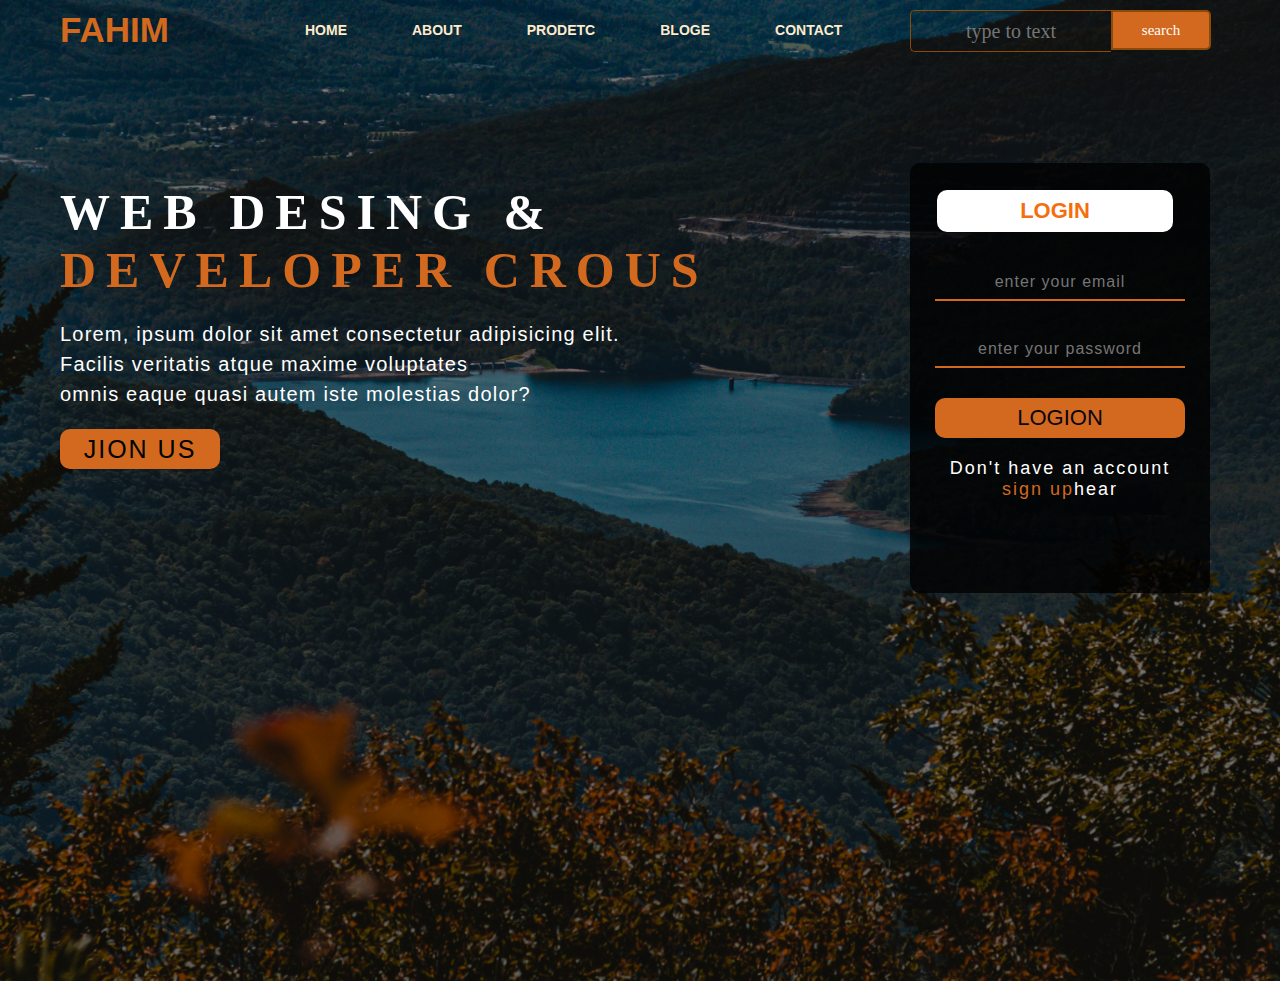
<file: index.html>
<!DOCTYPE html>
<html lang="en">
<head>
    <meta charset="UTF-8">
    <meta name="viewport" content="width=device-width, initial-scale=1.0">
    <title>Document</title>
    <link rel="stylesheet" href="style.css">


</head>




<body>

    <div class="main">

        <div class="navber">

             <div class="icon">
               <h2 class="logo">FAHIM</h2>

             </div>
             <div class="manu">
                <ul>
                   <li><a href="#">HOME</a></li>
                   <li><a href="#">ABOUT</a></li>
                   <li><a href="#">PRODETC</a></li>
                   <li><a href="#">BLOGE</a></li>
                   <li><a href="#">CONTACT</a></li>
                </ul>

              </div>

              <div class="search">
                <input class="srch" type="text" name="srch" placeholder="type to text">
                <a href="#"><button class="button">search</button></a>

              </div>
                
             
        </div>
        <div class="content">
          <h1 class="title">WEB DESING & <br> <span class="span">DEVELOPER CROUS</span></h1>
          <p class="par">Lorem, ipsum dolor sit amet consectetur adipisicing elit.<br>
             Facilis veritatis atque maxime voluptates<br>
              omnis eaque quasi autem iste molestias dolor?</p>

            <button class="but"><a href="https://www.facebook.com/fahimmur.rohoman">JION US</a></button>
            <div class="form">
                <h1>LOGIN</h1>
                <input type="text" name="email" placeholder="enter your email">
                <input type="password" name="password" placeholder="enter your password">
            <button class="but2"><a href="#">LOGION</a></button>
                
                <P class="link">Don't have an account <br><a class="suin" href="#">sign up</a>hear</P>
                
            </div>
        </div>
    </div>
    
</body>





</html>
</file>
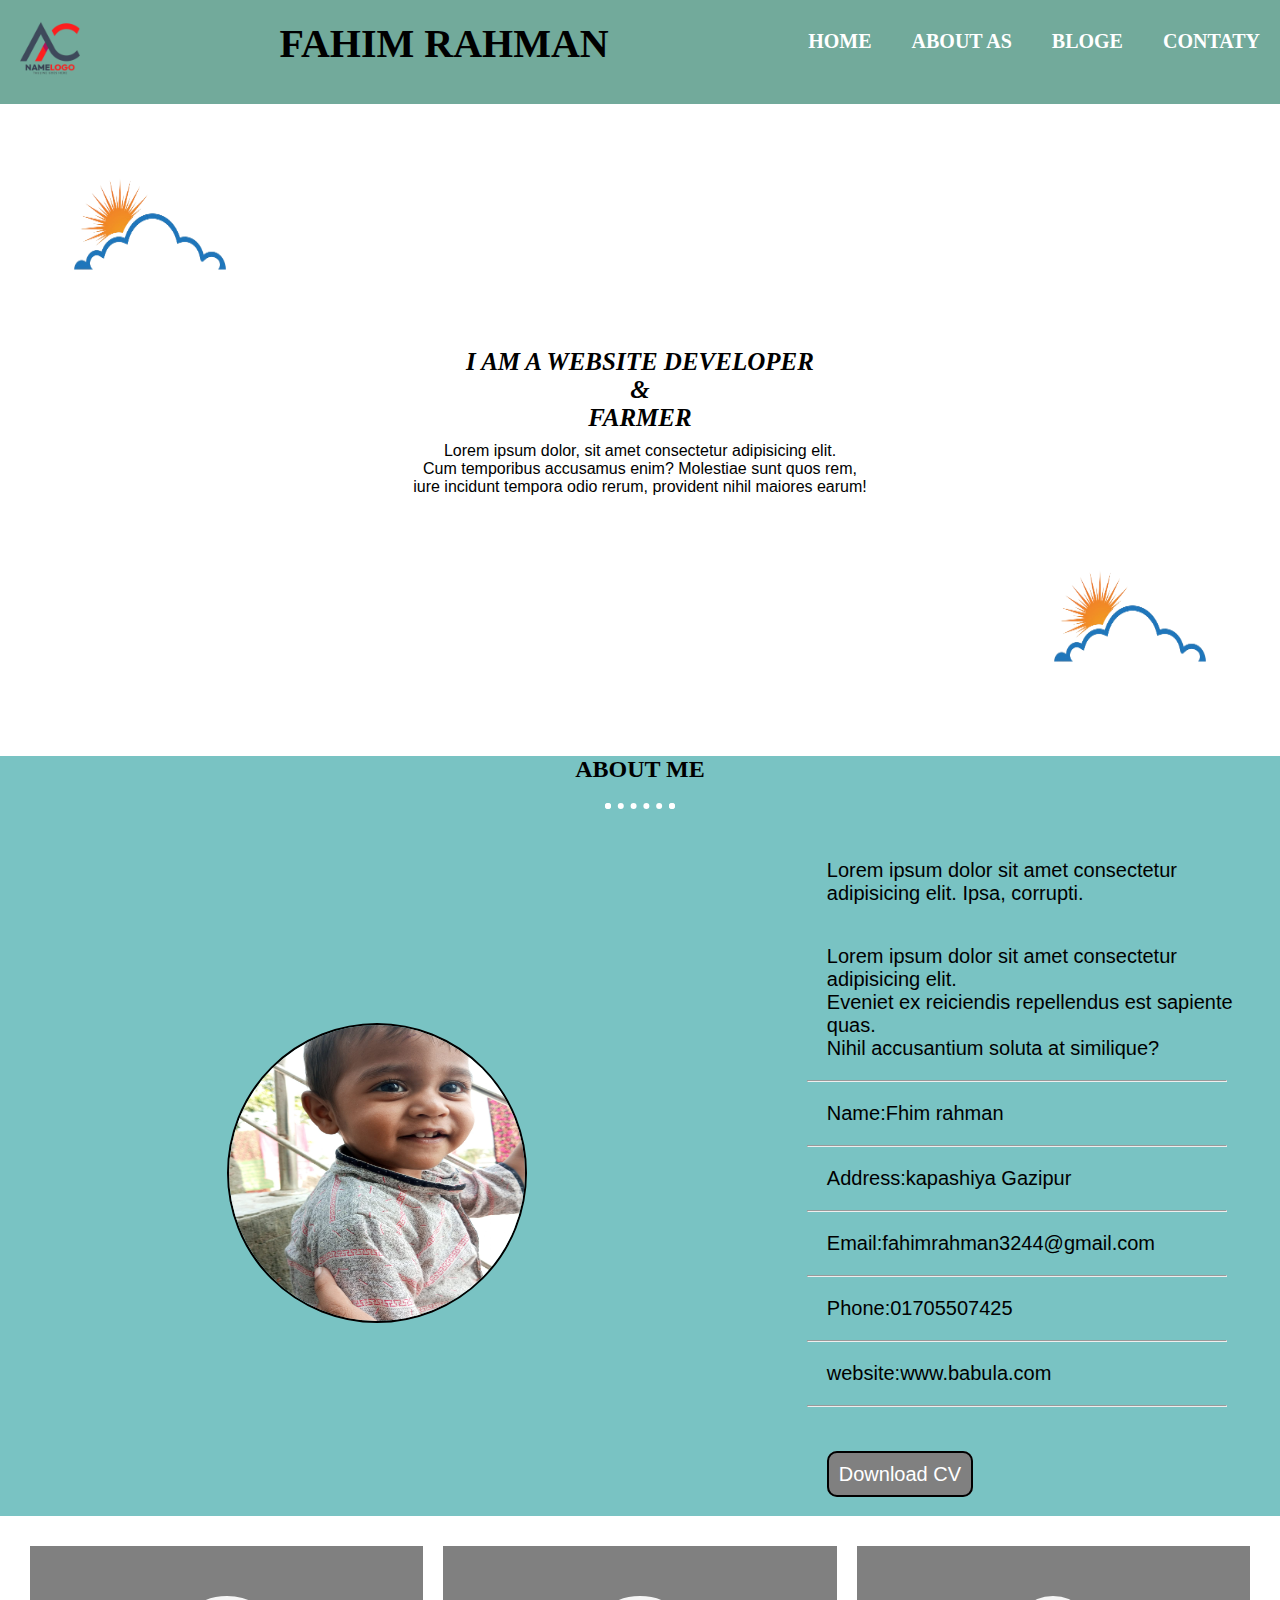
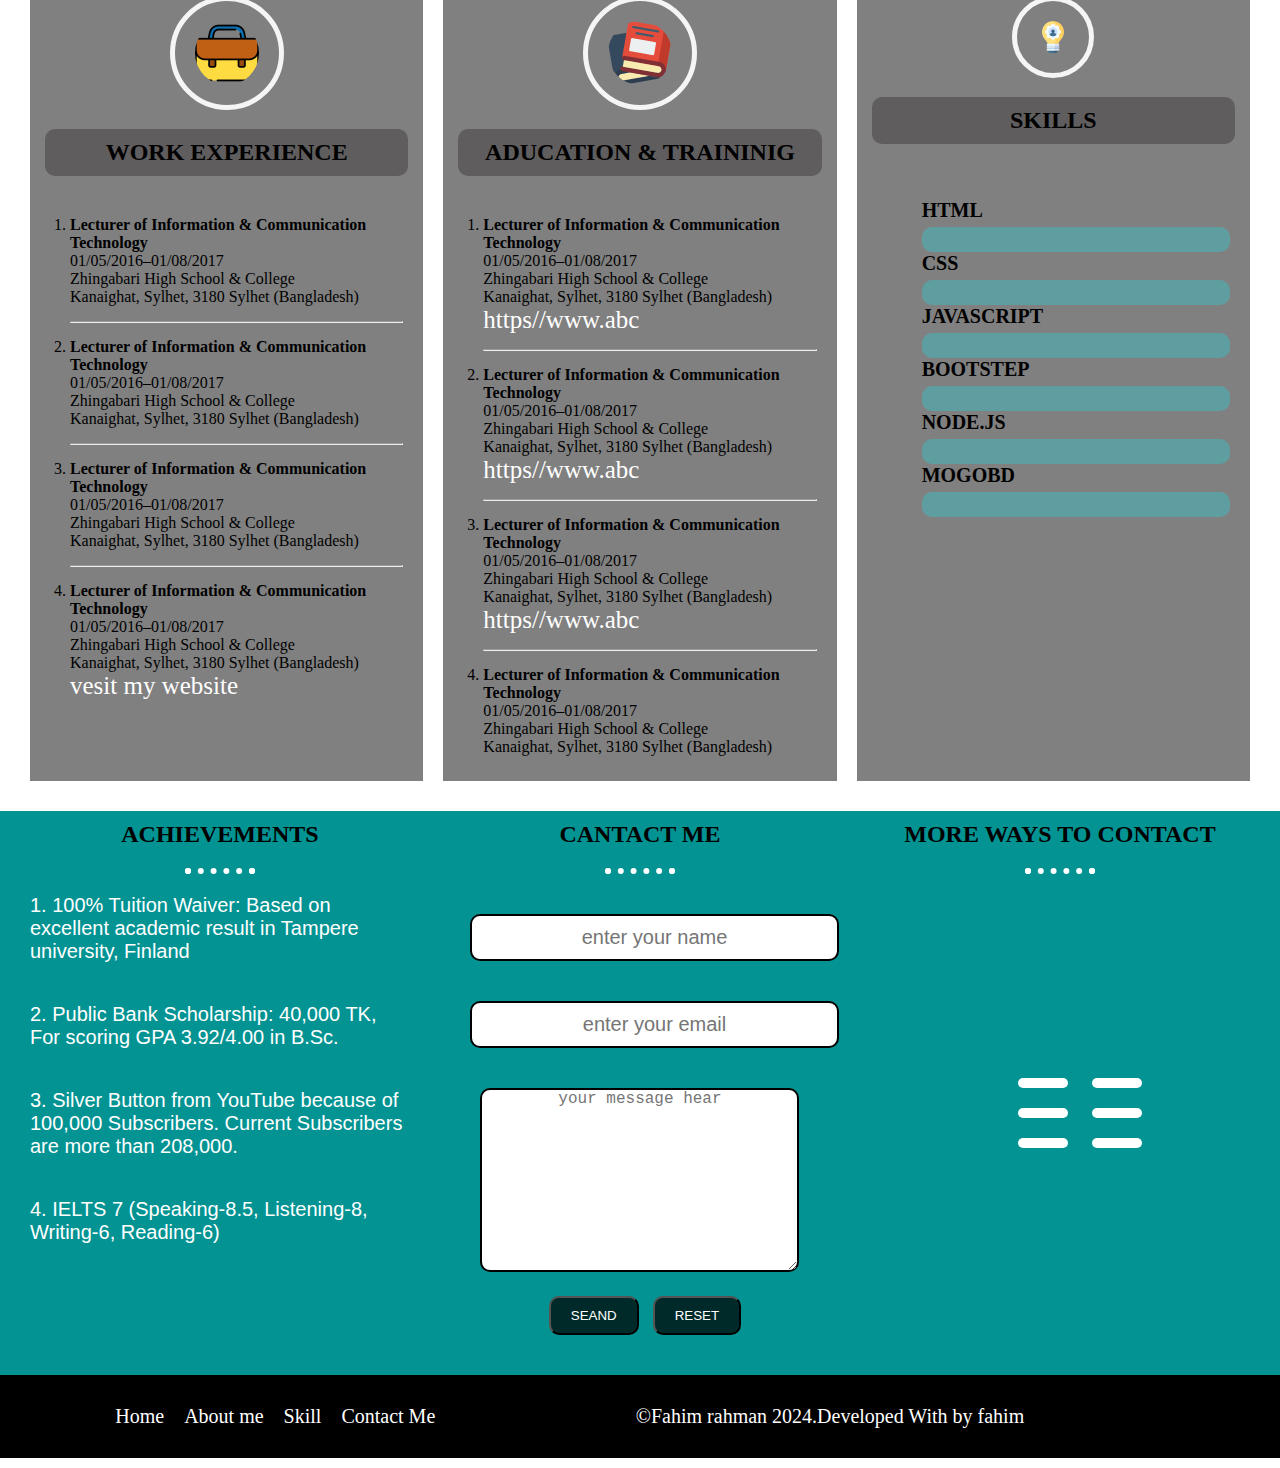
<file: practice css web porject 2/index.html>
<!DOCTYPE html>
<html lang="en">
<head>
    <meta charset="UTF-8">
    <meta name="viewport" content="width=device-width, initial-scale=1.0">
    <title>web desing</title>
     <!--css mobile link-->
    <link rel="stylesheet" href="style.css">
    <!--css desktop link-->
    <link rel="stylesheet" href="desktop.css" media=" screen and (min-width: 992px)">
    <!--icon link-->
    <link rel="stylesheet" href="https://cdnjs.cloudflare.com/ajax/libs/font-awesome/6.6.0/css/all.min.css" integrity="sha512-Kc323vGBEqzTmouAECnVceyQqyqdsSiqLQISBL29aUW4U/M7pSPA/gEUZQqv1cwx4OnYxTxve5UMg5GT6L4JJg==" crossorigin="anonymous" referrerpolicy="no-referrer" />


</head>

<body>

<!--navber section staer-->
    <nav class="navber">
        <div class="logo" class="col-2">
            <img src="image/logo.png" alt="logo">
        </div>
        <div class="head-title" class="col-4">
            <h1>FAHIM RAHMAN</h1>
        </div>
        <div class="manuber" class="col-6">
            <a href="#">HOME</a>
            <a href="#">ABOUT AS</a>
            <a href="#">BLOGE</a>
            <a href="#">CONTATY</a>
        </div>
    </nav>
<!--navber section end-->

<!--profail scetion start-->
    <div class="pro-sec">
        <img class="ani-img" src="image/animation.png" alt="animation">
        <div>
            <h2>I AM A WEBSITE DEVELOPER<br>&<br>FARMER</h2>
            <p>Lorem ipsum dolor, sit amet consectetur adipisicing elit.<br>
                 Cum temporibus accusamus enim? Molestiae sunt quos rem,<br>
                  iure incidunt tempora odio rerum, provident nihil maiores earum!</p>
        </div>
        <img  class="ani-img" src="image/animation.png" alt="animation" align="right" >
    </div>
    <!--profail scetion end-->

    <!--about me section start-->
     
      <div class="about-section" id="about-me-id">

        <div class="about-head">
            <h2>ABOUT ME</h2>
            <hr class="hr">
        </div>
        <div class="about-main">
            <div class="main-left">
              <img src="image/talha.jpg" alt="image">
            </div>
            <div class="main-right">
                <p>Lorem ipsum dolor sit amet consectetur <br>
                    adipisicing elit. Ipsa, corrupti.</p>
                <p>Lorem ipsum dolor sit amet consectetur adipisicing elit.<br>
                 Eveniet ex reiciendis repellendus est sapiente quas.<br>
                  Nihil accusantium soluta at similique?</p>
                  <hr class="main-hr">
                  
                  <p>Name:Fhim rahman</p>
                  <hr class="main-hr">
                  <P>Address:kapashiya Gazipur</P>
                  <hr class="main-hr">
                  <p>Email:fahimrahman3244@gmail.com</p>
                  <hr class="main-hr">
                  <p>Phone:01705507425</p>
                  <hr class="main-hr">
                  <p>website:www.babula.com</p>
                  <hr class="main-hr">
                  <br>
                  <br>
                  <p><a href="#">Download CV</a></p> 
            </div>
            
        </div>  

      </div>
    <!--about me section end-->  
    
<!--professional experience section start here-->
    <div class="pro-exp" id="skills">

        <div class="work-exp" class="col-4">
            <div class="work-icon">
                <img src="image/work.png" alt="wark icon">
            </div>
            <div class="card-title">
                <h2>WORK EXPERIENCE</h2>
            </div>
            <div class="card-dese">
                <ol>
                    <li><strong>Lecturer of Information & Communication Technology</strong><br>
                        01/05/2016–01/08/2017 <br>
                        Zhingabari High School & College <br>
                        Kanaighat, Sylhet, 3180 Sylhet (Bangladesh) <br>
                    </li>
                    <hr>
                    <li><strong>Lecturer of Information & Communication Technology</strong><br>
                        01/05/2016–01/08/2017 <br>
                        Zhingabari High School & College <br>
                        Kanaighat, Sylhet, 3180 Sylhet (Bangladesh) <br>
                    </li>
                    <hr>
                    <li><strong>Lecturer of Information & Communication Technology</strong><br>
                        01/05/2016–01/08/2017 <br>
                        Zhingabari High School & College <br>
                        Kanaighat, Sylhet, 3180 Sylhet (Bangladesh) <br>
                    </li>
                    <hr>
                    <li><strong>Lecturer of Information & Communication Technology</strong><br>
                        01/05/2016–01/08/2017 <br>
                        Zhingabari High School & College <br>
                        Kanaighat, Sylhet, 3180 Sylhet (Bangladesh) <br>
                        <a href="#">vesit my website</a>
                    </li>
                </ol>

            </div>

        </div>
        <br>

        <!--education card start-->
        <div class="work-exp" class="col-4">
            <div class="work-icon">
                <img src="image/book.png" alt="book icon">
            </div>
            <div class="card-title">
                <h2>ADUCATION & TRAININIG</h2>
            </div>
            <div class="card-dese">
                <ol>
                    <li><strong>Lecturer of Information & Communication Technology</strong><br>
                        01/05/2016–01/08/2017 <br>
                        Zhingabari High School & College <br>
                        Kanaighat, Sylhet, 3180 Sylhet (Bangladesh) <br>
                        <a href="#">https//www.abc</a>
                    </li>
                    <hr>
                    <li><strong>Lecturer of Information & Communication Technology</strong><br>
                        01/05/2016–01/08/2017 <br>
                        Zhingabari High School & College <br>
                        Kanaighat, Sylhet, 3180 Sylhet (Bangladesh) <br>
                        <a href="#">https//www.abc</a>
                    </li>
                    <hr>
                    <li><strong>Lecturer of Information & Communication Technology</strong><br>
                        01/05/2016–01/08/2017 <br>
                        Zhingabari High School & College <br>
                        Kanaighat, Sylhet, 3180 Sylhet (Bangladesh) <br>
                        <a href="#">https//www.abc</a>
                    </li>
                    <hr>
                    <li><strong>Lecturer of Information & Communication Technology</strong><br>
                        01/05/2016–01/08/2017 <br>
                        Zhingabari High School & College <br>
                        Kanaighat, Sylhet, 3180 Sylhet (Bangladesh) <br>
                    </li>
                </ol>

            </div>

        </div>

        <br>
        <!--education card end-->
        <div class="work-exp" class="col-4">
            <div class="work-icon">
                <img src="image/skill.png" alt="wark icon">
            </div>
            <div class="card-title">
                <h2>SKILLS</h2>
            </div>
            <div class="progres-ber">
                <ul>
                   <li class="html">html</li>
                   <li class="css">css</li>
                   <li class="javascript">javascript</li>
                   <li class="bootstep">bootstep</li>
                   <li class="node.js">node.js</li>
                   <li class="mogobd">mogobd</li>
                </ul>

            </div>

    </div>
</div>
<!--professional experience section end here-->   
    
    
    

<!--achievement-contactme start hear-->
<div class="achive-cantact">
    <!--achienment section start-->
    <div class="ach-can-head">
        <div class="ach-can-titel">
            <h2>ACHIEVEMENTS</h2>
            <hr class="hr">
        </div>
        <div class="content">
            <p>1. 100% Tuition Waiver: Based on excellent academic result in Tampere university, Finland</p>
            <p>2. Public Bank Scholarship: 40,000 TK, For scoring GPA 3.92/4.00 in B.Sc.</p>
            <p>3. Silver Button from YouTube because of 100,000 Subscribers. Current Subscribers are more than 208,000.</p>
            <p>4. IELTS 7 (Speaking-8.5, Listening-8, Writing-6, Reading-6) </p>
            

        </div>

    </div>
    <!--achienment section end-->

    <!--cantact me section start-->
    <div class="ach-can-head" id="cantact">
        <div class="ach-can-titel">
            <h2>CANTACT ME</h2>
            <hr class="hr">
        </div>
        <form action="mailto:talhamahid310@gmail.com" method="post" enctype="text/plain">
            <p><input class="form1" type="text" placeholder="enter your name" nane="name"></p> 
            <p><input class="form1" type="email" placeholder="enter your email" nane="email"></p>
            <p><textarea name="message" id="mess" cols="30" rows="10" placeholder="your message hear" ></textarea></p>
            <button type="submit">SEAND</button>
            <button type="reset">RESET</button>
        </form>

    </div>
    <!--cantact me section end-->

    <!--more cantact me section start-->
    <div class="contact-links">
        <div class="ach-can-titel">
            <h2>MORE WAYS TO CONTACT</h2>
            <hr class="hr">
        </div>
        <div class="media-buttons">
            <button class="but" onclick="window.open('https://www.facebook.com/fahimmur.rohoman')" class="request-callback"><i class="fa-brands fa-youtube" style="color:#FF0000;" ></i></button>
            <button class="but" onclick="window.open('https://www.facebook.com/fahimmur.rohoman')" class="request-callback"><i class="fa-brands fa-facebook" style="color: #0866FF;" ></i></button>
            <button class="but" onclick="window.open('https://www.facebook.com/fahimmur.rohoman')" class="request-callback"><i class="fa-brands fa-web-awesome" style="color:#039393 ;"></i></button>
            <button class="but" onclick="window.open('https://www.facebook.com/fahimmur.rohoman')" class="request-callback"><i class="fa-brands fa-linkedin" style="color:#0077B5 ;"></i></button>
            <button class="but" onclick="window.open('https://www.facebook.com/fahimmur.rohoman')" class="request-callback"><i class="fa-brands fa-github" style="color:#1F2328 ;"></i></button>
            <button class="but" onclick="window.open('https://www.facebook.com/fahimmur.rohoman')" class="request-callback"><i class="fa-brands fa-twitter" style="color:#1DA1F2 ;"></i></button>
            
        </div>

    </div>

</div>

<!--footer section start hear-->
<div class="footer">
    <div class="footer-manu">
        <a href="#">Home</a>
        <a href="#about-me-id">About me</a>
        <a href="#skills">Skill</a>
        <a href="#cantact">Contact Me</a>
    </div>
    <div class="footer-bace">
        <p>&copy;Fahim rahman 2024.Developed With by fahim</p>
    </div>
</div>

<!--footer section end hear-->

          
   
   
       
    
</body>


</html>
</file>
<file: style.css>
*{
    margin: 0;
    padding: 0;
    
}

.main{
    width: 100%;
    background:linear-gradient(to top, rgba(0,0,0,0.5)50%,rgba(0,0,0,0.5)50%), url("p.jpg");
    background-position:center;
    background-size: cover;
    height: 109vh;
    
}

.navber{
    width: 1200px;
    height: 75px;
    margin: 0 auto;
    

}

.icon{
    
    width: 200px;
    float: left;
    height: 75px;

}

.logo{
    color: chocolate;
    font-size: 35px;
    font-family: Arial;
    float: left;
    padding-left: 20px;
    padding-top: 10px;
    display: flex;
}

.manu{
    width: 400px;
    float: left;
    height: 75px;
    

}

.manu ul{
    float: left;
    display: flex;
    justify-content: center;
    align-items: center;
}

.manu ul li{

    list-style: none;
    margin-top: 22px;
    margin-left: 65px;
    font-size: 14px;
}

.manu ul li a{
    text-decoration: none;
    color: blanchedalmond;
    font-family: Arial;
    font-weight: bold;
    transition: 0.5s ease-in-out;
    
}

.manu ul li a:hover{
    color: chocolate;
}

.search{
    width: 330px;
    float: left;
    margin-left: 270px;

}
.srch{
    font-family:'Times New Roman';
    width:200px;
    height: 40px;
    background: transparent;
    border: 1px solid rgb(139, 74, 9);
    margin-top: 10px;
    font-size: 20px;
    border-right: none;
    float: left;
    border-bottom-left-radius: 5px;
    border-top-left-radius: 5px;
    text-align: center;
    color: #fff;
}

.button{
    margin-top: 10px;
    height: 40px;
    width: 100px;
    font-family:'Times New Roman';
    font-size: 15px;
    border-bottom-right-radius: 5px;
    border-top-right-radius: 5px;
    border: 2px solid rgb(139, 74, 9);
    background-color: chocolate;
    color: #fff;
    
}

.button:focus{
    outline: none;

}
.srch:focus{
    outline: none;
}

.content{
    width: 1200px;
    height: auto;
    margin: auto;
    color: #fff;
    position: relative;
}

.title{
    
    font-family:'Times New Roman';
    margin-top: 9%;
    padding-left: 20px;
    font-size: 50px;
    letter-spacing:10px;
}

.span{
    
    color: chocolate;
    

}

.par{
    font-family:Arial;
    padding-top: 20px;
    padding-left: 20px;
    font-size: 20px;
    line-height: 30px;
    letter-spacing: 1.2px;
}

.but{
    width: 160px;
    height: 40px;
    background-color: chocolate;
    border: none;
    margin-top: 20px;
    margin-left: 20px;
    font-size: 25px;
    border-radius: 10px;
    cursor:pointer;
    letter-spacing: 2px;
    transition: 0.4s ease;
}
.but a{
    text-decoration: none;
    color:black;
    transition: 0.3s ease;
}

.but:hover{
    background-color: #fff;
}

.form{
    width: 250px;
    height: 380px;
    background: linear-gradient(to top,rgba(0,0,0,0.8)50%,rgba(0,0,0,0.8)50%);
    position: absolute;
    top: -20px;
    left: 870px;
    padding: 25px;
    border-radius: 10px;
}
.form h1{
    width: 220px;
    text-align: center;
    background-color: #fff;
    color: rgb(245, 109, 12);
    padding: 8px;
    border-radius: 10px;
    font-family: sans-serif;
    font-size: 22px;
    margin: 2px;
}
.form input{
    width: 250px;
    height: 35px;
    background: transparent;
    border: 2px solid chocolate;
    border-left: none;
    border-top: none;
    border-right: none;
    margin-top: 30px;
    text-align: center;
    font-family: sans-serif;
    font-size: 16px;
    letter-spacing: 1px;
    color: #fff;
    
    
}
.form input :focus{
    outline: none;
}
.but2{
    width: 250px;
    height: 40px;
    margin-top: 30px;
    background: chocolate;
    border-radius: 10px;
    border: none;
    font-size: 22px;
    cursor: pointer;
    transition: 0.5s ease;
    

}
.but2 a{
    text-decoration: none;
    color: #090512;
}
.but2:hover{
    background: #fff;
    
}
.link{
   text-align: center;
   padding-top: 20px;
   font-size: 18px; 
   font-family: Arial;
   letter-spacing: 2px;
}
.suin{
    text-decoration: none;
    color: chocolate;
    
}
</file>
<file: practice css web porject 2/style.css>
*{
    box-sizing: border-box;
    margin: 0px;
    padding: 0px;
}

body{

}

/* mobil navber desing start*/

.navber{
    background-color: rgba(29, 119, 95, 0.622);
    text-align: center;
}
.logo{
    
}
.logo img{
    width: 100px;
    height: 100px;
   
}
.head-title{
   

}
.head-title h1{
    font-size: 2.5rem;
   
}
.manuber{
    display: flex;
    flex-direction: column;
}

.manuber a{
    text-decoration: none;
    color:white;
    font-weight: bold;
    padding:10px;
    margin: 10px;
    font-size: 20px;
    background: rgb(87, 144, 119);
    border-radius: 10px;
    
}
.navber::after{
    clear: both;
    display: table;
    clear: both;
}
/* mobil navber desing end*/

/*profile section strat*/
.pro-sec{
   
   
}
.ani-img{
    width:200px;
    height: 200px;
    margin: 20px 50px;
    transition: 3s;
}
.ani-img:hover{
    transform: rotate(360deg);
}
.pro-sec h2{
    text-align: center;
    font-size: 25px;
    font-style: italic;
}
.pro-sec p{
    text-align: center;
    padding-top: 10px;
    font-family: Arial;
}
.pro-sec::after{
    content: '';
    display: table;
    clear: both;
}
/*about section start*/
.about-section{
    background-color: rgba(21, 151, 151, 0.574);
}
.about-head{
   text-align: center;
   margin: 20px;
}
.about-head h2{
   margin: 20px;
    
}
.hr{
    width: 70px;
    margin: 0px auto;
    border: 6px dotted white; 
    border-bottom: none;
    
    
}

.about-main{
  

}
.main-left{
    display: flex;
    justify-content: center;
    align-items: center;
    margin: 0 auto;
}
.main-left img{
    width: 300px;
    height: 300px;
    border: 2px solid black;
    border-radius:50% ;
}
.main-right{
    margin: 10px 0px;
}
.main-right p{
    font-size: 20px;
    padding: 20px;
    text-align: center;
    font-family: Arial;
    
    
}
.main-right p a{
    text-decoration: none;
    color: #fff;
    border: 2px solid black;
    border-radius: 10px;
    background-color: gray;
    padding: 10px;
    font-size: 20px;
    
    

}

.main-hr{
   width: 80%;
   margin: 0 auto;
  
}
.about-section::after{
    content: '';
    display: table;
    clear: both;
}
   

/*about section end*/

/*professional experience section start here*/

.pro-exp{
   margin: 20px;
   
   
}

.work-exp{
    background-color: grey;
    margin: 10px;
    
}
.work-icon{
    text-align: center;
   
}
.work-icon img{
    margin-top: 50px;
    border: 5px solid whitesmoke;
    border-radius: 50%;
    padding: 20px;
}
.card-title{
    text-align: center;
}
.card-title h2{
    margin: 15px;
    background-color: rgb(95, 93, 93);
    padding: 10px;
    border-radius: 10px;
}
.card-dese{
    padding: 10px;
}   
.card-dese ol{
    margin-left: 30px; 
    margin-right: 10px;
}

.card-dese li{
     margin: 15px 0px;
}
.card-dese li a{
    text-decoration: none;
    color: #fff;
    font-size: 25px;
    margin-top: 10px;
}


.progres-ber{
    padding-left: 45px;
    
    
}
.progres-ber ul{
    padding: 10px;
    
}
.progres-ber li{
    list-style: none;
    margin-left: 20px;
    font-size: 20px;
    margin: 30px 10px;
    font-weight: bold;
    text-transform: uppercase;
    position: relative;
    
}
.progres-ber li::before{
    content: '';
    background-color: cadetblue;
    position:absolute;
    top: calc(100% + 5px);
    left: 0px;
    height: 25px;
    width: 100%;
    border-radius: 10px;
    
}
.progres-ber li::after{
    content: '';
    background-color: cadetblue;
    position:absolute;
    top: calc(100% + 5px);
    left: 0px;
    height: 25px;
    border-radius: 10px;

    animation-duration: 3s;
    animation-timing-function: linear;
    animation-iteration-count:inherit;
    animation-duration:forwards;
    animation-delay: 0s;
    animation-fill-mode: forwards;
    

}
.progres-ber li.html::after{
    animation-name: html;
}
@keyframes html {
    to{
        background-color: rgb(225, 126, 13);
        width: 90%;
      
    }
    from{  
    }
}
.progres-ber li.css::after{
    animation-name: css;
}
@keyframes css {
    to{
        background-color: rgba(224, 206, 67, 0.412);
        width: 80%;
      
    }
    from{  
    }
}
.progres-ber li.javascript::after{
    animation-name: javascript;
}
@keyframes javascript {
    to{
        background-color: rgba(149, 38, 10, 0.977);
        width: 30%;
      
    }
    from{  
    }
}
.progres-ber li.bootstep::after{
    animation-name: bootstep;
}
@keyframes bootstep {
    to{
        background-color: rgba(61, 149, 10, 0.857);
        width: 60%;
      
    }
    from{  
    }
}

.div-clear{
    clear: right;
}
.pro-exp::after{
    clear: both;
    display: table;
    content: '';
  }
/*professional experience section end here*/

/*achievement-contactme start hear*/
   
.achive-cantact{
    background-color: rgb(3, 147, 147);
    padding: 10px;
}
  /*achievement section start*/
.ach-can-head{
   
}
.ach-can-titel{
    text-align: center;
    
}
.ach-can-titel h2{
    padding-bottom: 20px;
}

.content{
    font-family: sans-serif;
    font-size: 20px;
}
.content p{
    padding: 20px;
    color: #fff;
}




.achive-cantact::after{
    clear: both;
    display: table;
    content: '';
}
   /*achievement section end*/

   /*cantact me section start*/
form {
    text-align: center;
    margin: 20px;

}   
.form1{
    text-align: center;
    font-size: 20px;
    padding: 10px 50px;
    border: 2px solid black;
    border-radius: 10px;
    margin: 20px;
}
#mess{
    text-align: center;
    font-size: 16px;
    color: black;
    border: 2px solid black;
    border-radius: 10px;
    margin: 20px;
}
button{
    padding: 10px 20px;
    margin-bottom: 10px;
    background-color: rgba(0, 0, 0, 0.714);
    color: #fff;
    border-radius: 10px;
    margin-left: 10px;
    
    
} 

    /*achievement-butten scetion start  hear*/
.contact-links{

}
.media-buttons{
    margin: 20px;
    text-align: center;
}

.but{
    background-color: #fff;
    border: none;
    border-radius: 25px;
    font-size: 32px;
    padding: 5px;
    margin: 10px;
    width: 50px;
    cursor: pointer;
    
}
.but:hover{
    background-color: grey;
}

.achive-cantact::after{
    clear: both;
    display:table;
    content: '';
}

/*achievement-butten scetion end  hear*/

/*footer section start hear*/

.footer{
    background-color: black;
    text-align: center;
    color: #fff;
}

.footer-manu{
    display: flex;
    flex-direction: column;
    padding: 20px;
}
.footer-manu a{
    text-decoration: none;
    color: #fff;
    font-size: 20px;
    padding: 10px;
}
.footer-bace{
    padding: 30px 0px;
    font-size: 20px;
}

.footer::after{
    clear: both;
    display:table;
    content: '';
}


/*footer section end hear*/
</file>
<file: practice css web porject 2/desktop.css>
.col-1 {width: 8.33%;}
.col-2 {width: 16.66%;}
.col-3 {width: 25%;}
.col-4 {width: 33.33%;}
.col-5 {width: 41.66%;}
.col-6 {width: 50%;}
.col-7 {width: 58.33%;}
.col-8 {width: 66.66%;}
.col-9 {width: 75%;}
.col-10 {width: 83.33%;}
.col-11 {width: 91.66%;}
.col-12 {width: 100%;}

/*decktop navber desing start*/
.navber{
      display:flex;
      justify-content: space-between;
      flex-direction: row;
}  

.head-title h1{
 
  margin-top: 20px;
}

.manuber{
    flex-direction: row;
    justify-content:flex-end;  
}
.manuber a{
  background: transparent;
  margin-top: 20px;
}
/*decktop navber desing end*/

/*about section start*/
.about-main{
  display: flex;
  justify-content: space-between;
}
.main-right p{
  text-align: left;
  margin-left: 10%;
}
/*about section end*/

/*professional experience section start here*/
.pro-exp{
 display: flex;
 flex-direction:row;
 clear: both;
  
  
}
.work-exp{
  width:33.33%;
  
}


.pro-exp::after{
  clear: both;
  display: table;
  content: '';
}


/*professional experience section end here*/

/*achievement-contactme start hear*/
.achive-cantact{
  display: flex;
  justify-content: space-between;
}

.ach-can-head{
  width: 33.33%;
}

.contact-links{
  width: 33.33%;
  position: relative;
}


.media-buttons{
 
 position: absolute;
 left: 50%;
 top: 50%;
 transform: translate(-50%,-50%);

}

/*achievement-contactme eand hear*/

/*footer section start hear*/

.footer{
  display: flex;
  justify-content: space-around;
}

.footer-manu{
  display: flex;
  flex-direction: row;
  padding: 20px;
}

/*footer section end hear*/
</file>
